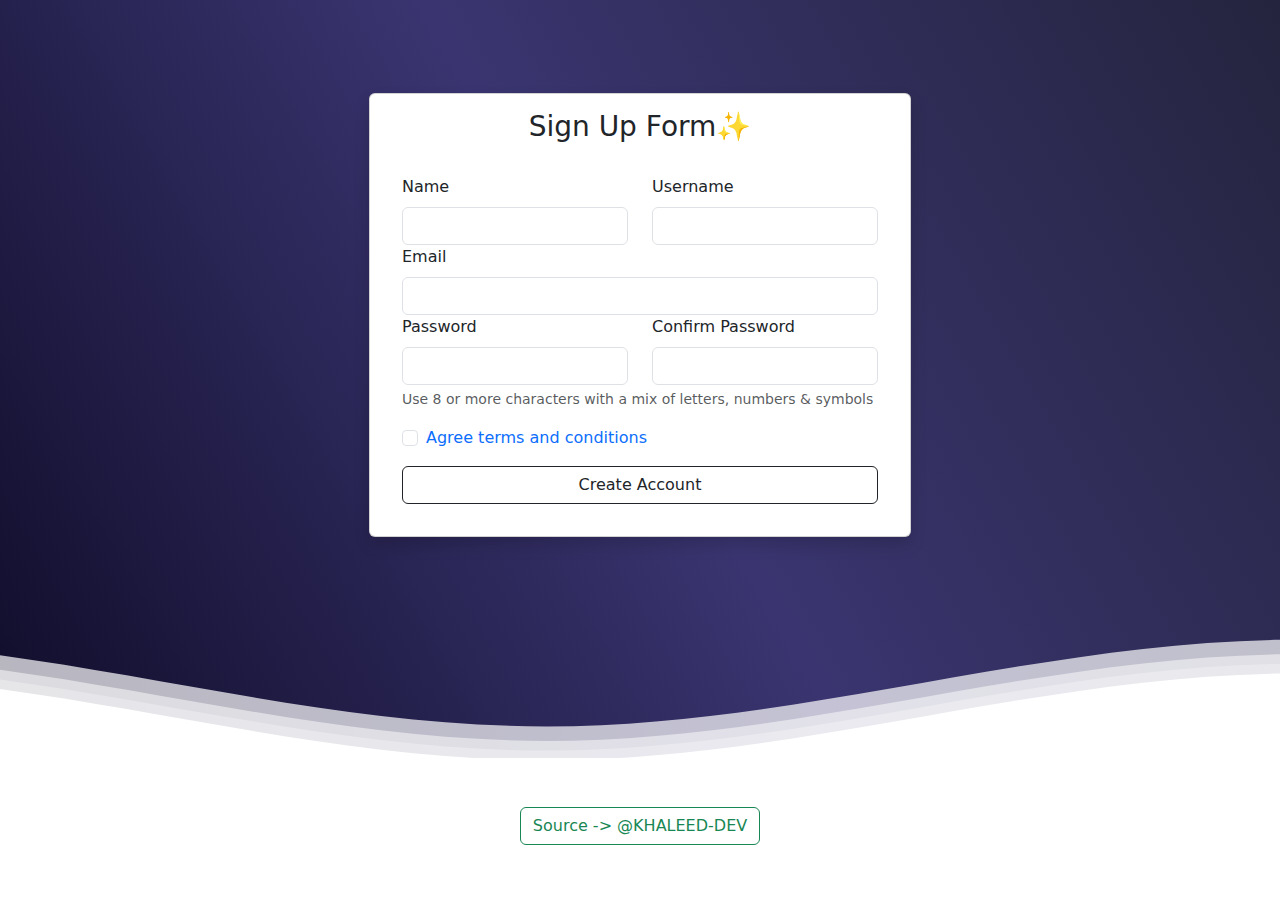
<file: form-validation/index.html>
<!DOCTYPE html>
<html lang="en">
<head>
    <meta charset="UTF-8">
    <meta http-equiv="X-UA-Compatible" content="IE=edge">
    <meta name="viewport" content="width=device-width, initial-scale=1.0">
    <link href="https://cdn.jsdelivr.net/npm/bootstrap@5.2.0/dist/css/bootstrap.min.css" rel="stylesheet">
    <link rel="stylesheet" href="waves.css">
    <script src="./script.js" defer></script>
    <title>Registration form with validation</title>
</head>
<body>

<div class="header">
    <!--Register form-->
    <div class="inner-header flex">
        <div id="main-content">
            <div class="d-flex justify-content-center align-items-center myContent container">
                <div class="card p-3 shadow" style="max-width: 600px;">
                    <h3 class="mb-3 text-center ">Sign Up Form✨</h3>
                    <div class="alert alert-danger d-none">
                        <ul id="notifications" class="mb-0">
                        </ul>
                    </div>
        
                    <form id="registration-form" class="card-body">
                        <div class="row row-cols-2">
                            <div class="col">
                                <label for="first-name" class="form-label">Name</label>
                                <input type="text" id="first-name" class="form-control">
                            </div>
                            <div class="col">
                                <label for="username" class="form-label">Username</label>
                                <input type="text" id="username" class="form-control">
                            </div>
                        </div>
                        <label for="Email" class="form-label">Email</label>
                        <input type="email" id="email" class="form-control">
                        <div class="row row-cols-2">
                            <div class="col">
                                <label for="password" class="form-label">Password</label>
                                <input type="password" id="password" class="form-control">
                            </div>
                            <div class="col">
                                <label for="confirm-password" class="form-label">Confirm Password</label>
                                <input type="password" id="confirm-password" class="form-control">
                            </div>
                        </div>
                        <div class="form-text">Use 8 or more characters with a mix of letters, numbers & symbols</div>
        
                        <div class="form-check my-3">
                            <input class="form-check-input" type="checkbox" value="" id="check-agree-terms">
                            <label class="form-check-label fs-6 lead text-primary" for="check-agree-terms">
                                Agree terms and conditions
                            </label>
                          </div>
        
                        <div class="d-grid mt-3">
                            <button class="btn btn-outline-dark">Create Account</button>
                        </div>
                    </form>
                </div>
            </div>
        </div>
    </div>
    
    <!--Waves Container-->
    <div>
        <svg class="waves" xmlns="http://www.w3.org/2000/svg" xmlns:xlink="http://www.w3.org/1999/xlink"
        viewBox="0 24 150 28" preserveAspectRatio="none" shape-rendering="auto">
        <defs>
        <path id="gentle-wave" d="M-160 44c30 0 58-18 88-18s 58 18 88 18 58-18 88-18 58 18 88 18 v44h-352z" />
        </defs>
        <g class="parallax">
        <use xlink:href="#gentle-wave" x="48" y="0" fill="rgba(255,255,255,0.7" />
        <use xlink:href="#gentle-wave" x="48" y="3" fill="rgba(255,255,255,0.5)" />
        <use xlink:href="#gentle-wave" x="48" y="5" fill="rgba(255,255,255,0.3)" />
        <use xlink:href="#gentle-wave" x="48" y="7" fill="#fff" />
        </g>
        </svg>
    </div>
    <!--Waves end-->
</div>
    <!--Header ends-->
    
    <!--Content starts-->
    <div class="content flex">
      <a href="https://github.com/khaleed-dev/vanilla-javascript-projects/tree/main/form-validation" class="btn btn-outline-success" target="_blank">Source -> @KHALEED-DEV</a>
    </div>

</body>
</html>
</file>
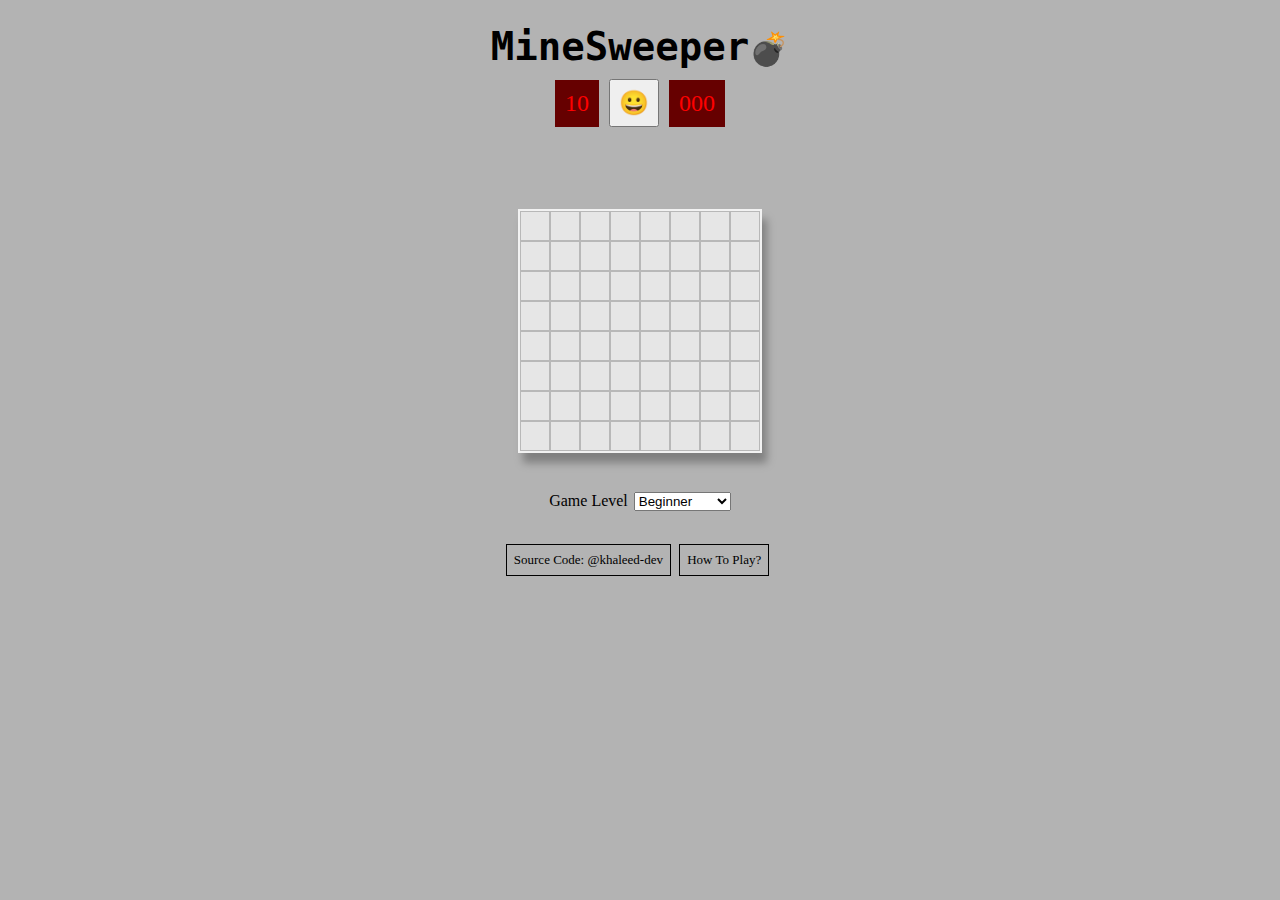
<file: minesweeper/index.html>
<!DOCTYPE html>
<html lang="en">
<head>
  <meta charset="UTF-8">
  <meta name="viewport" content="width=device-width, initial-scale=1.0">
  <link rel="stylesheet" href="styles.css">
  <script src="./script.js" type="module"></script>
  <title>Minesweeper</title>
</head>
<body>
  <h1>MineSweeper<span>💣</span></h1>
    <div class="game-header">
        <div class="digital-scrn" data-mine-count></div>
        <button data-emoji>😀</button>
        <div class="digital-scrn timer">000</div>
    </div>

    <div class="notification"></div>

  <div class="board"></div>
  
  <div class="game-options">
    <label for="difficulty">Game Level</label>
    <select name="difficulty" id="difficulty">
      <option value="beginner">Beginner</option>
      <option value="intermediate">Intermediate</option>
      <option value="expert">Expert</option>
      <option value="test">Test</option>
    </select>
  </div>
  <div class="footer">
    <a href="https://github.com/khaleed-dev/vanilla-javascript-projects/tree/main/minesweeper" target="_blank">Source Code: @khaleed-dev</a>
    <a href="https://www.youtube.com/watch?v=dvvrOeITzG8" target="_blank">How To Play?</a>
  </div>
</body>
</html>
</file>
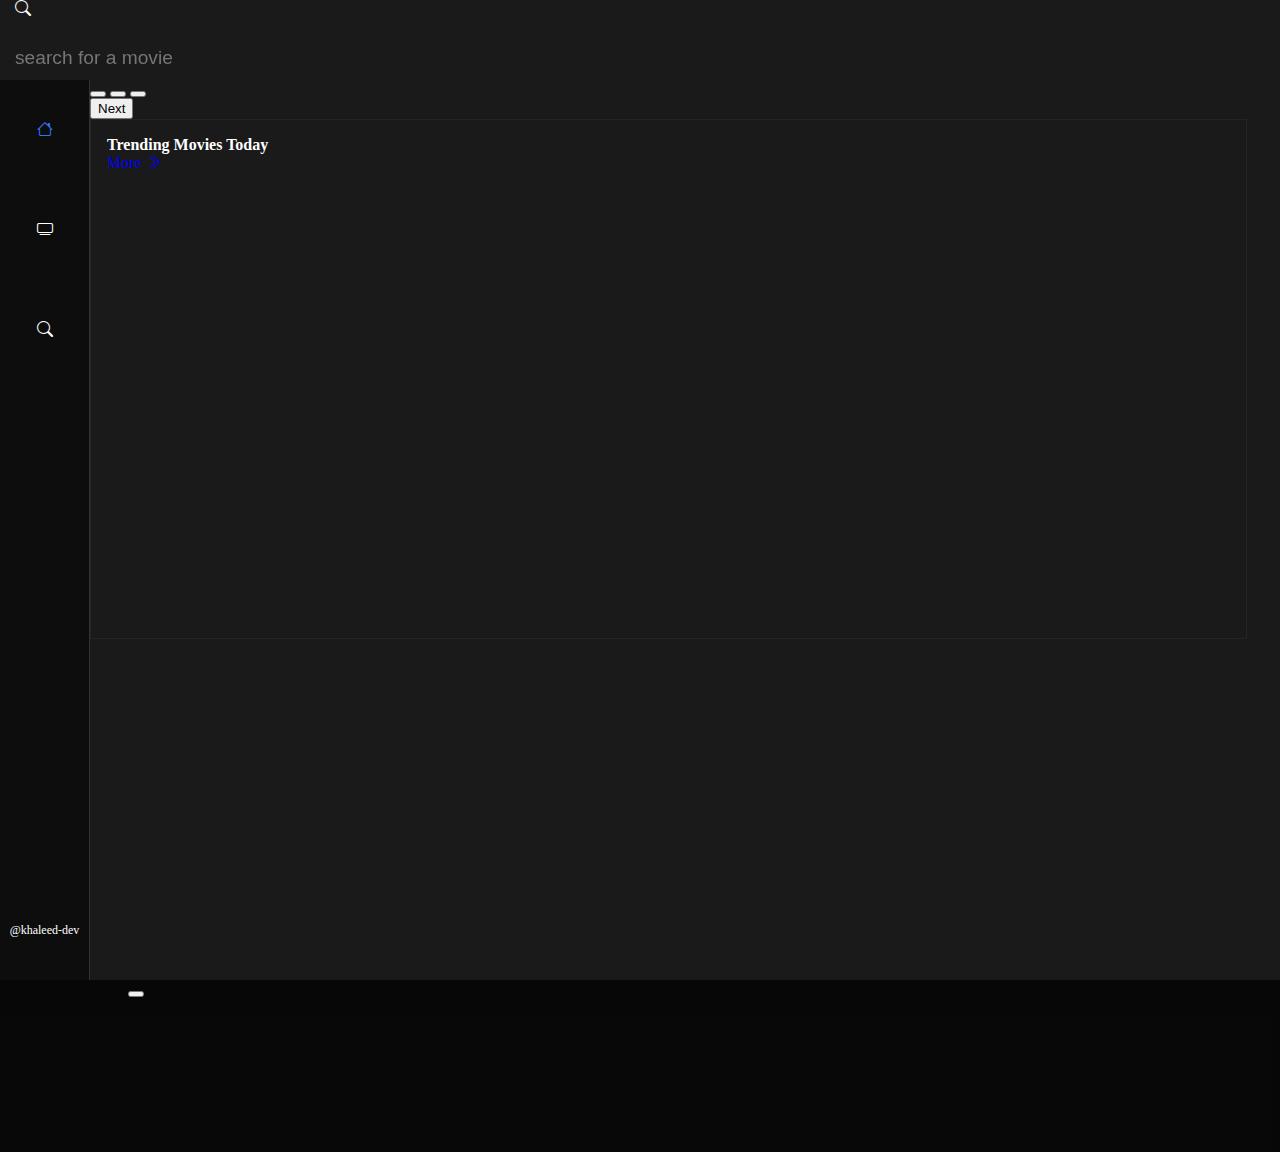
<file: movie-app/index.html>
<!DOCTYPE html>
<html lang="en">
<head>
    <meta charset="UTF-8">
    <meta http-equiv="X-UA-Compatible" content="IE=edge">
    <meta name="viewport" content="width=device-width, initial-scale=1.0">
    <link href="./images/favicon.ico" rel="icon" type="image/x-icon" />
    <link rel="stylesheet" href="https://cdn.jsdelivr.net/npm/bootstrap-icons@1.9.1/font/bootstrap-icons.css">
    <link href="https://cdn.jsdelivr.net/npm/bootstrap@5.2.0/dist/css/bootstrap.min.css" rel="stylesheet" integrity="sha384-gH2yIJqKdNHPEq0n4Mqa/HGKIhSkIHeL5AyhkYV8i59U5AR6csBvApHHNl/vI1Bx" crossorigin="anonymous">
    <script src="https://cdn.jsdelivr.net/npm/bootstrap@5.2.0/dist/js/bootstrap.bundle.min.js" integrity="sha384-A3rJD856KowSb7dwlZdYEkO39Gagi7vIsF0jrRAoQmDKKtQBHUuLZ9AsSv4jD4Xa" crossorigin="anonymous" defer></script>
    <link rel="stylesheet" href="./css/style.css">
    <link rel="stylesheet" href="./css/mq.css">
    <script src="./js/search.js" type="module"></script>
    <script src="./js/script.js" type="module"></script>
    <title>Movies</title>
</head>
<body>
  <div class="offcanvas offcanvas-5 offcanvas-top text-bg-dark" tabindex="-1" id="offcanvasTop" aria-labelledby="offcanvasTopLabel">
    <div class="offcanvas-header">
      <a href="#" class="search-btn">
        <i class="bi bi-search d-block"></i>
      </a>
      <div id="search-component">
        <input id="search-input" type="search" name="search" placeholder="search for a movie" autocomplete="off">
      </div>
      <button type="button" class="btn-close btn-close-white me-3 p-3" data-bs-dismiss="offcanvas" aria-label="Close"></button>
    </div>
    <div class="offcanvas-search-body">
      <div id="search-results" class="hide">
        <ul class="list-group">
            <div data-search-lis> </div>
        </ul>
    </div>
    </div>
  </div>
  
  <div class="app">
    <div class="sticky-sidenav fs-4">
      <ul class="sidebar-items">
        <li>
          <a href="/" class="side-links">
            <i class="bi bi-house selected"></i>
          </a>
        </li>
        <li>
          <a href="/browse.html" class="side-links">
            <i class="bi bi-tv"></i>
          </a>
        </li>
        <li>
          <a href="#" class="side-links" data-bs-toggle="offcanvas" data-bs-target="#offcanvasTop" aria-controls="offcanvasTop">
            <i class="bi bi-search"></i>
          </a>
        </li>
      </ul>
      <a href="https://github.com/khaleed-dev" target="_blank" class="side-links link-light p-1 mb-1 k-dev" style="font-size: 12px">
        @khaleed-dev
      </a>
    </div>
    <div class="landing-content">
      <section id="slider" class="d-none">
        <div id="movies-slider" class="carousel slide" data-bs-ride="true">
          <div class="carousel-indicators d-none d-md-flex">
            <button type="button" data-bs-target="#movies-slider" data-bs-slide-to="0" class="active" aria-current="true" aria-label="Slide 1"></button>
            <button type="button" data-bs-target="#movies-slider" data-bs-slide-to="1" aria-label="Slide 2"></button>
            <button type="button" data-bs-target="#movies-slider" data-bs-slide-to="2" aria-label="Slide 3"></button>
          </div>
          <div class="carousel-inner">
            <!-- template goes here -->
          </div>
          <button class="carousel-control-next" type="button" data-bs-target="#movies-slider" data-bs-slide="next">
            <span class="carousel-control-next-icon" aria-hidden="true"></span>
            <span class="visually-hidden">Next</span>
          </button>
        </div>
      </section>

      <section id="mw-movies" class="mt-3">
        <div class="container">
          <div class="d-flex justify-content-between scroll-header">
            <h4>Trending Movies Today</h4>
            <a class="text-decoration-none" href="/browse.html">
              More
              <i class="bi bi-chevron-double-right"></i>
            </a>
          </div>
        </div>
        <div id="scroll-menu">
          <div class="row scroll-menu-content">
            <!-- content generated here -->
          </div>          
        </div>
      </section>
    </div>
  </div>

  <!-- ? modals -->
  <div class="modal fade" id="showTrailer" tabindex="-1" aria-labelledby="movieTrailer" aria-hidden="true" style="background-color: rgba(0,0,0,0.7);">
    <div class="modal-dialog modal-dialog-centered">
      <div class="modal-content p-1">
        <div class="modal-body">
          <button type="button" class="btn-close btn-close-white" data-bs-dismiss="modal" aria-label="Close"></button>
          <div class="ratio ratio-16x9">
            <iframe src="" title="Movie Trailer" rel="0" frameborder="0" allow="accelerometer; autoplay; clipboard-write; encrypted-media; gyroscope;" allowfullscreen class="modal-trailer"></iframe>
          </div>
        </div>
      </div>
    </div>
  </div>
  <!-- ? HTML templates -->
  <template id="carousel-items-template">
    <div class="carousel-item">
      <div class="d-md-grid">
        <div class="row carousel-overlay">
            <div class="d-none d-md-block col-md-3" style="z-index: 1;">
              <div class="carousel-content">
                <h2 class="mb-3" data-caro-title></h2>
                <div class="d-flex mb-3">
                  <i class="bi-star-fill me-2"></i>
                  <div class="reviews" data-caro-reviews></div>
                  <span class="mx-2">•</span>
                  <div class="year" data-caro-year></div>
                </div>
                <p class="mb-4 lead" data-caro-description></p>
                <div>
                  <a data-caro-details-btn href="" class="btn btn-primary me-3">Movie Details</a>
                  <button class="pure-material-button-text carousel-trailer-btn" data-bs-toggle="modal" data-bs-target="#showTrailer">Watch Trailer</button>
                </div>
              </div>
            </div>
            <img src="" class="col col-md-9" alt="movie-backdrop" data-caro-backdrop>
            <div class="carousel-small-content d-md-none">
              <div class="carousel-content">
                <h4 class="mb-3" data-caro-title></h4>
                <div class="d-flex mb-3">
                  <i class="bi-star-fill me-2"></i>
                  <div class="reviews" data-caro-reviews></div>
                  <span class="mx-2">•</span>
                  <div class="year" data-caro-year></div>
                </div>
                <div>
                  <a data-caro-details-btn href="" class="btn btn-primary me-3">Movie Details</a>
                  <button class="pure-material-button-text carousel-trailer-btn" data-bs-toggle="modal" data-bs-target="#showTrailer">Watch Trailer</button>
                </div>
              </div>
            </div>
        </div>
      </div>
    </div>
  </template>

</body>
</html>
</file>
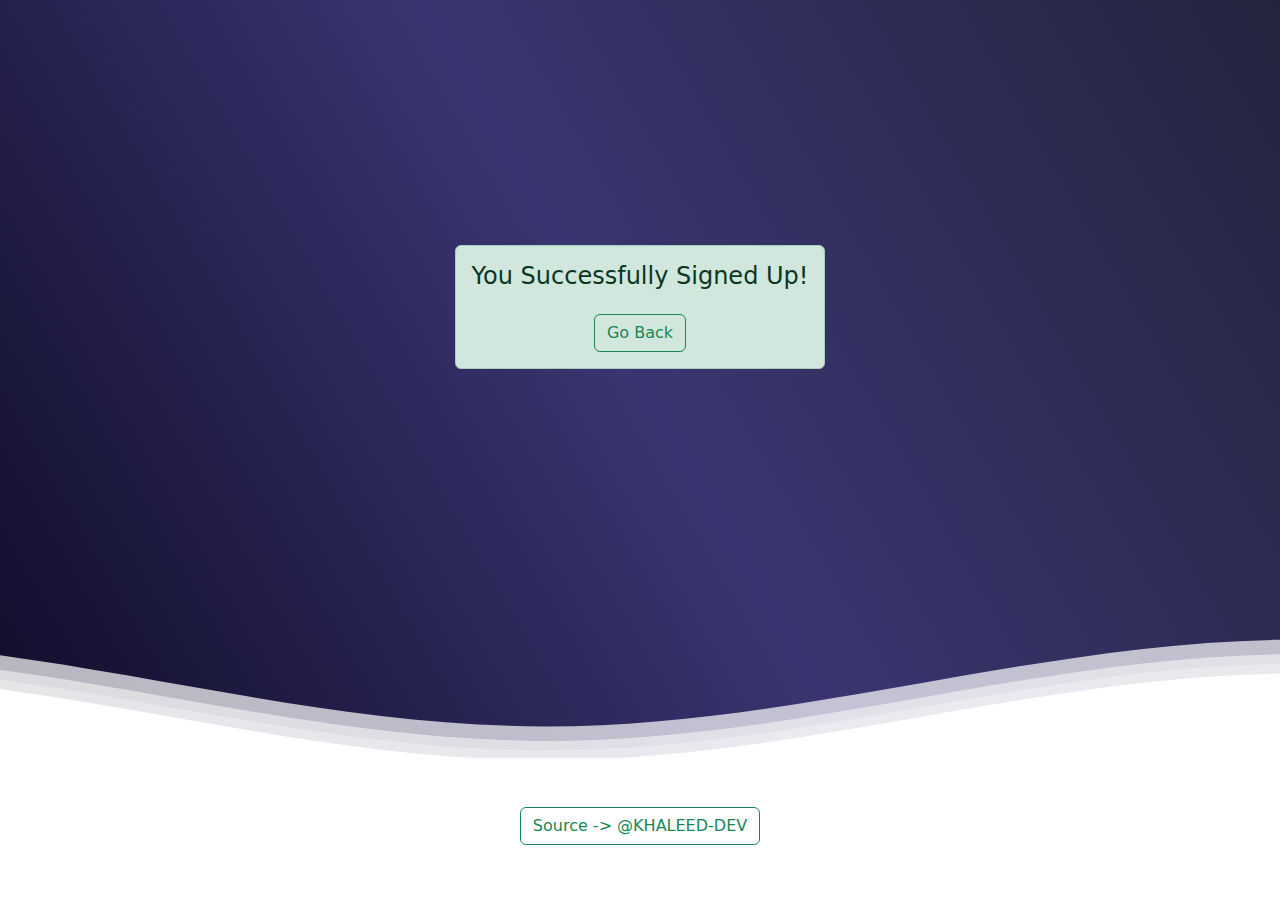
<file: form-validation/success.html>
<!DOCTYPE html>
<html lang="en">
<head>
    <meta charset="UTF-8">
    <meta http-equiv="X-UA-Compatible" content="IE=edge">
    <meta name="viewport" content="width=device-width, initial-scale=1.0">
    <link href="https://cdn.jsdelivr.net/npm/bootstrap@5.2.0/dist/css/bootstrap.min.css" rel="stylesheet">
    <link rel="stylesheet" href="waves.css">
    <title>You Successfully Signed Up</title>
</head>
<body>

<div class="header">
    <!--Register form-->
    <div class="inner-header flex">
        <div class="alert alert-success d-flex flex-column justify-content-center align-items-center" role="alert">
            <h4 class="alert-heading">You Successfully Signed Up!</h4>
            <a href="/index.html" class="btn btn-outline-success mt-3">Go Back</a>
          </div>
    </div>
    
    <!--Waves Container-->
    <div>
        <svg class="waves" xmlns="http://www.w3.org/2000/svg" xmlns:xlink="http://www.w3.org/1999/xlink"
        viewBox="0 24 150 28" preserveAspectRatio="none" shape-rendering="auto">
        <defs>
        <path id="gentle-wave" d="M-160 44c30 0 58-18 88-18s 58 18 88 18 58-18 88-18 58 18 88 18 v44h-352z" />
        </defs>
        <g class="parallax">
        <use xlink:href="#gentle-wave" x="48" y="0" fill="rgba(255,255,255,0.7" />
        <use xlink:href="#gentle-wave" x="48" y="3" fill="rgba(255,255,255,0.5)" />
        <use xlink:href="#gentle-wave" x="48" y="5" fill="rgba(255,255,255,0.3)" />
        <use xlink:href="#gentle-wave" x="48" y="7" fill="#fff" />
        </g>
        </svg>
    </div>
    <!--Waves end-->
</div>
    <!--Header ends-->
    
    <!--Content starts-->
    <div class="content flex">
      <a href="https://github.com/khaleed-dev?tab=repositories" class="btn btn-outline-success" target="_blank">Source -> @KHALEED-DEV</a>
    </div>

</body>
</html>
</file>
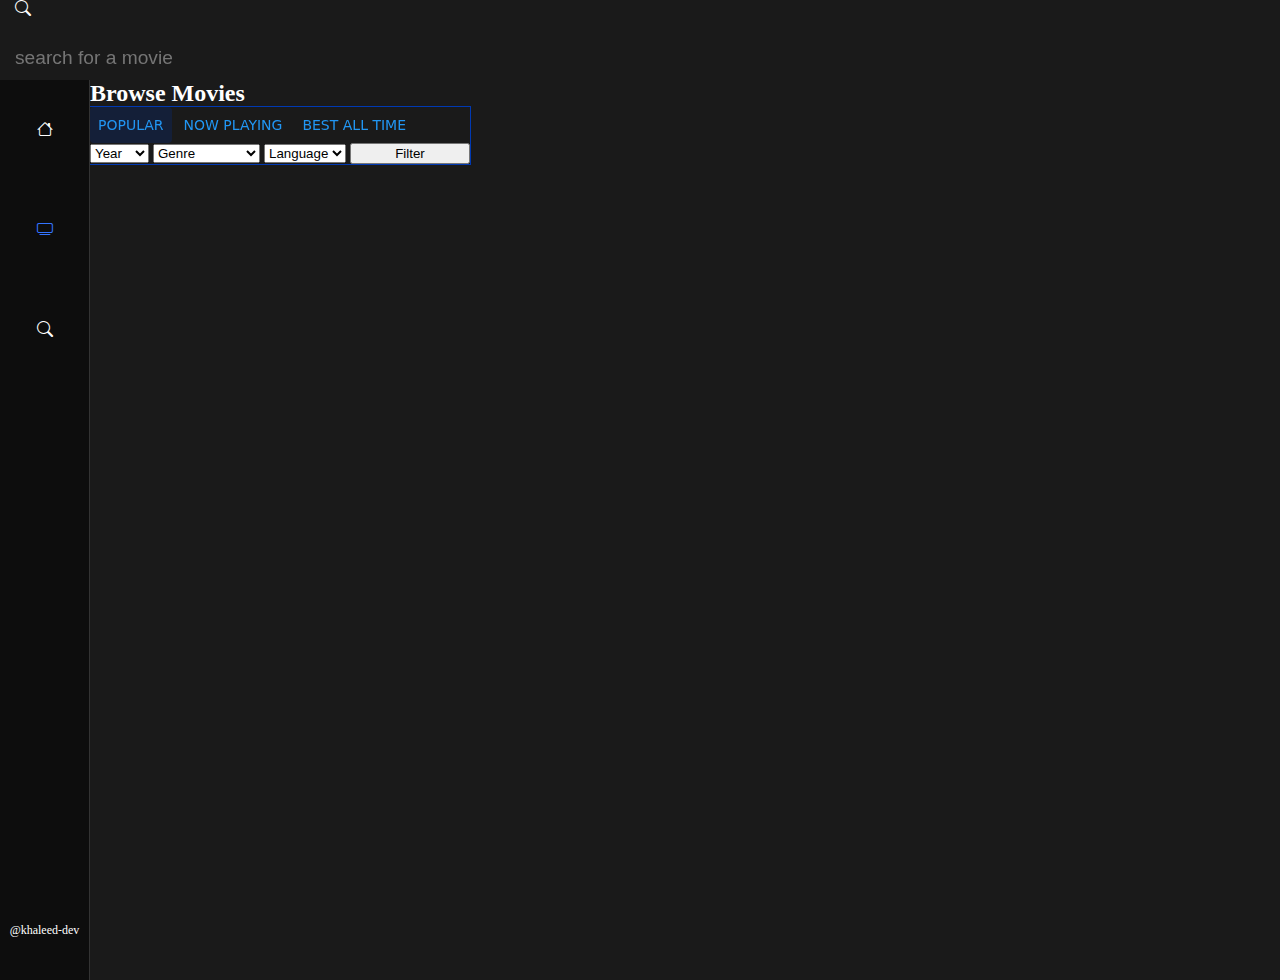
<file: movie-app/browse.html>
<!DOCTYPE html>
<html lang="en">
<head>
    <meta charset="UTF-8">
    <meta http-equiv="X-UA-Compatible" content="IE=edge">
    <meta name="viewport" content="width=device-width, initial-scale=1.0">
    <link href="./images/favicon.ico" rel="icon" type="image/x-icon" />
    <link rel="stylesheet" href="https://cdn.jsdelivr.net/npm/bootstrap-icons@1.9.1/font/bootstrap-icons.css">
    <link href="https://cdn.jsdelivr.net/npm/bootstrap@5.2.0/dist/css/bootstrap.min.css" rel="stylesheet" integrity="sha384-gH2yIJqKdNHPEq0n4Mqa/HGKIhSkIHeL5AyhkYV8i59U5AR6csBvApHHNl/vI1Bx" crossorigin="anonymous">
    <script src="https://cdn.jsdelivr.net/npm/bootstrap@5.2.0/dist/js/bootstrap.bundle.min.js" integrity="sha384-A3rJD856KowSb7dwlZdYEkO39Gagi7vIsF0jrRAoQmDKKtQBHUuLZ9AsSv4jD4Xa" crossorigin="anonymous" defer></script>
    <link rel="stylesheet" href="./css/style.css">
    <link rel="stylesheet" href="./css/mq.css">
    <script src="./js/search.js" type="module"></script>
    <script src="./js/browse.js" type="module"></script>
    <title>Browse Movies</title>
</head>
<body>
  <div class="offcanvas offcanvas-5 offcanvas-top text-bg-dark" tabindex="-1" id="offcanvasTop" aria-labelledby="offcanvasTopLabel">
    <div class="offcanvas-header">
      <a href="#" class="search-btn">
        <i class="bi bi-search d-block"></i>
      </a>
      <div id="search-component">
        <input id="search-input" type="search" name="search" placeholder="search for a movie" autocomplete="off">
      </div>
      <button type="button" class="btn-close btn-close-white me-3 p-3" data-bs-dismiss="offcanvas" aria-label="Close"></button>
    </div>
    <div class="offcanvas-search-body">
      <div id="search-results" class="hide">
        <ul class="list-group">
            <div data-search-lis> </div>
        </ul>
    </div>
    </div>
  </div>
  <div class="app">
    <div class="sticky-sidenav fs-4">
      <ul class="sidebar-items">
        <li>
          <a href="/" class="side-links">
            <i class="bi bi-house"></i>
          </a>
        </li>
        <li>
          <a href="/browse.html" class="side-links">
            <i class="bi bi-tv selected"></i>
          </a>
        </li>
        <li>
          <a href="#" class="side-links" data-bs-toggle="offcanvas" data-bs-target="#offcanvasTop" aria-controls="offcanvasTop">
            <i class="bi bi-search"></i>
          </a>
        </li>
      </ul>
      <a href="https://github.com/khaleed-dev" target="_blank" class="side-links link-light p-1 mb-1 k-dev" style="font-size: 12px">
        @khaleed-dev
      </a>
    </div>
    <section id="browse-movies" class="container mt-0 mt-xl-4 p-xl-5 p-3">
      <h2>Browse Movies <span class="page-count fs-5"></span></h2>
      <div class="card text-bg-dark border-around mt-3">
          <div class="card-header p-3">
            <ul class="list-group d-flex flex-row justify-content-center">
              <li class="pure-material-button-text activated
               list-group-item" data-hash="popular">Popular</li>
              <li class="pure-material-button-text list-group-item" data-hash="now-playing">Now Playing</li>
              <li class="pure-material-button-text list-group-item" data-hash="best">Best All Time</li>
            </ul>
          </div>
          <div class="card-body">
              <div class="mb-3 d-flex justify-content-center align-items-center">
                <!-- dropdowns go here -->
                <form class = "filters d-flex justify-content-center align-items-center">
                  <select id="year-filter" class="form-select form-select-sm me-2 filter" title="year-filter" style="max-width: 100px;" >
                    <option selected value="0" class="text-muted">Year</option>
                  </select>
                  <select id="genre-filter" class="form-select form-select-sm me-2 filter" title="genre-filter" style="max-width: 110px;"> 
                    <option selected value="" class="text-muted">Genre</option>
                    <option value="28">action</option>
                    <option value="10752">war</option>
                    <option value="12">adventure</option>
                    <option value="16">animation</option>
                    <option value="35">comedy</option>
                    <option value="80">crime</option>
                    <option value="99">documentary</option>
                    <option value="18">drama</option>
                    <option value="10751">family</option>
                    <option value="14">fantasy</option>
                    <option value="36">history</option>
                    <option value="27">horror</option>
                    <option value="10402">music</option>
                    <option value="9648">mystery</option>
                    <option value="10749">romance</option>
                    <option value="878">science-fiction</option>
                    <option value="53">thriller</option>
                  </select>
                  <select id="language-filter" class="form-select form-select-sm me-2 filter" title="language-filter" style="max-width: 120px;">
                    <option selected value="" class="text-muted">Language</option>
                  </select>  
                  <button class="btn btn-sm btn-outline-light ms-2" type="submit" style="width: 120px;">Filter</button>
                </form>

              </div>
              <div class="browse-movies-list d-flex flex-wrap justify-content-center">
                <!-- movies go here -->
              </div>
          </div>
      </div>
    </section>
  </div>
</body>
</html>
</file>
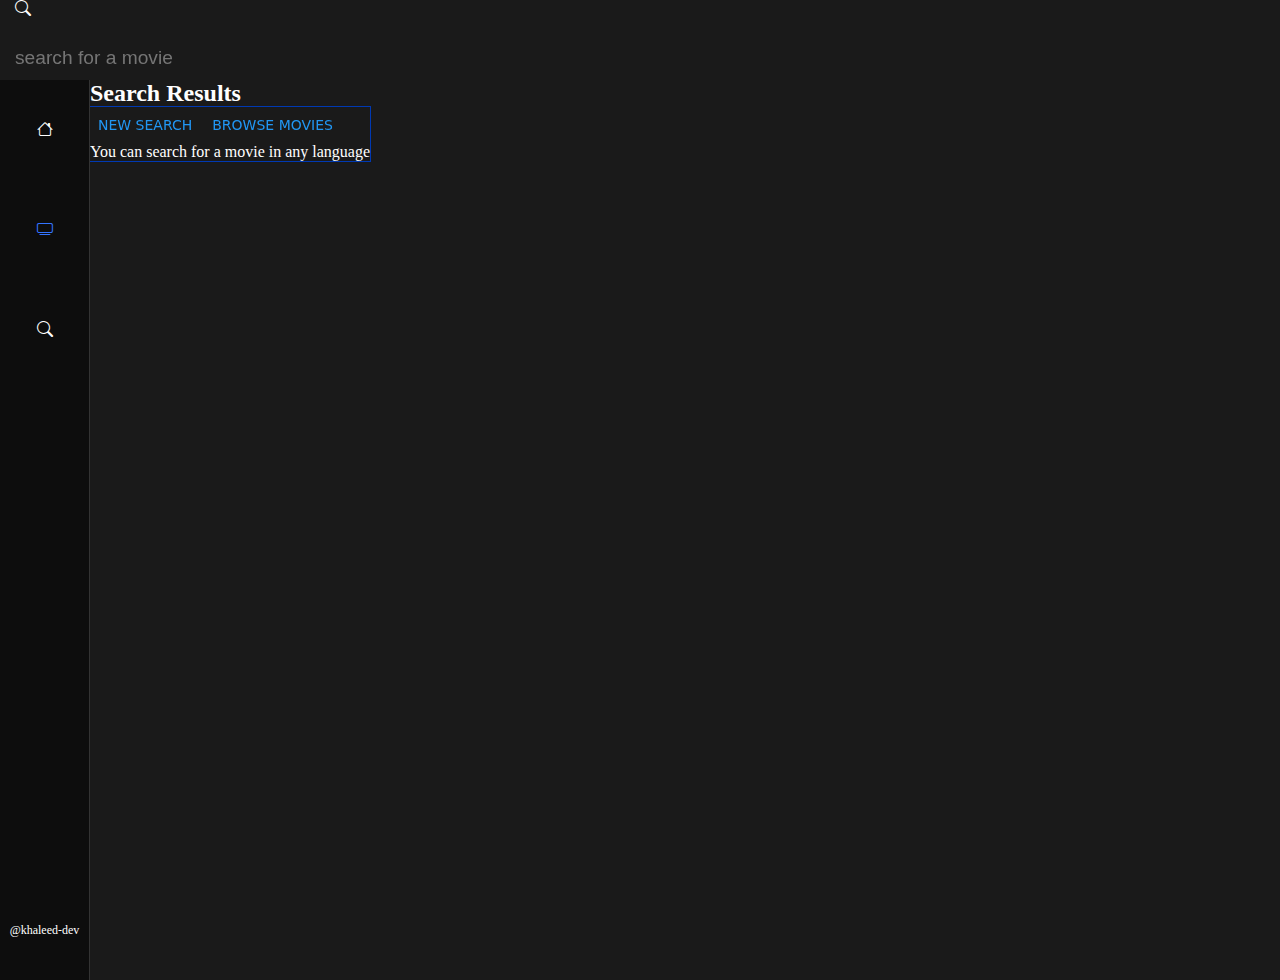
<file: movie-app/explore.html>
<!DOCTYPE html>
<html lang="en">
<head>
    <meta charset="UTF-8">
    <meta http-equiv="X-UA-Compatible" content="IE=edge">
    <meta name="viewport" content="width=device-width, initial-scale=1.0">
    <link href="./images/favicon.ico" rel="icon" type="image/x-icon" />
    <link rel="stylesheet" href="https://cdn.jsdelivr.net/npm/bootstrap-icons@1.9.1/font/bootstrap-icons.css">
    <link href="https://cdn.jsdelivr.net/npm/bootstrap@5.2.0/dist/css/bootstrap.min.css" rel="stylesheet" integrity="sha384-gH2yIJqKdNHPEq0n4Mqa/HGKIhSkIHeL5AyhkYV8i59U5AR6csBvApHHNl/vI1Bx" crossorigin="anonymous">
    <script src="https://cdn.jsdelivr.net/npm/bootstrap@5.2.0/dist/js/bootstrap.bundle.min.js" integrity="sha384-A3rJD856KowSb7dwlZdYEkO39Gagi7vIsF0jrRAoQmDKKtQBHUuLZ9AsSv4jD4Xa" crossorigin="anonymous" defer></script>
    <link rel="stylesheet" href="./css/style.css">
    <link rel="stylesheet" href="./css/mq.css">
    <script src="./js/search.js" type="module"></script>
    <script src="./js/explore.js" type="module"></script>
    <title>Search Results</title>
</head>
<body>
  <div class="offcanvas offcanvas-5 offcanvas-top text-bg-dark" tabindex="-1" id="offcanvasTop" aria-labelledby="offcanvasTopLabel">
    <div class="offcanvas-header">
      <a href="#" class="search-btn">
        <i class="bi bi-search d-block"></i>
      </a>
      <div id="search-component">
        <input id="search-input" type="search" name="search" placeholder="search for a movie" autocomplete="off">
      </div>
      <button type="button" class="btn-close btn-close-white me-3 p-3" data-bs-dismiss="offcanvas" aria-label="Close"></button>
    </div>
    <div class="offcanvas-search-body">
      <div id="search-results" class="hide">
        <ul class="list-group">
            <div data-search-lis> </div>
        </ul>
    </div>
    </div>
  </div>
    <div class="app">
        <div class="sticky-sidenav fs-4">
            <ul class="sidebar-items">
              <li>
                <a href="/" class="side-links">
                  <i class="bi bi-house"></i>
                </a>
              </li>
              <li>
                <a href="/browse.html" class="side-links">
                  <i class="bi bi-tv selected"></i>
                </a>
              </li>
              <li>
                <a href="#" class="side-links" data-bs-toggle="offcanvas" data-bs-target="#offcanvasTop" aria-controls="offcanvasTop">
                  <i class="bi bi-search"></i>
                </a>
              </li>
            </ul>
            <a href="https://github.com/khaleed-dev" target="_blank" class="side-links link-light p-1 mb-1" style="font-size: 12px">
              @khaleed-dev
            </a>
        </div>
        <section id="browse-movies" class="container mt-4">
            <h2>Search Results <span class="fs-5 total-pages"></span></h2>
            <div class="card text-bg-dark border-around mt-3">
                <div class="card-header text-center">
                    <a href="/explore.html" class="pure-material-button-text explore-search-btn" data-bs-toggle="offcanvas" data-bs-target="#offcanvasTop" aria-controls="offcanvasTop">New Search</a>
                    <a href="/browse.html" class="pure-material-button-text">Browse Movies</a>
                </div>
                <div class="card-body">
                    <div class="browse-movies-list d-flex flex-wrap justify-content-center">
                      <!-- movies go here -->
                    </div>
                </div>
            </div>
        </section>
    </div>
</body>
</html>
</file>
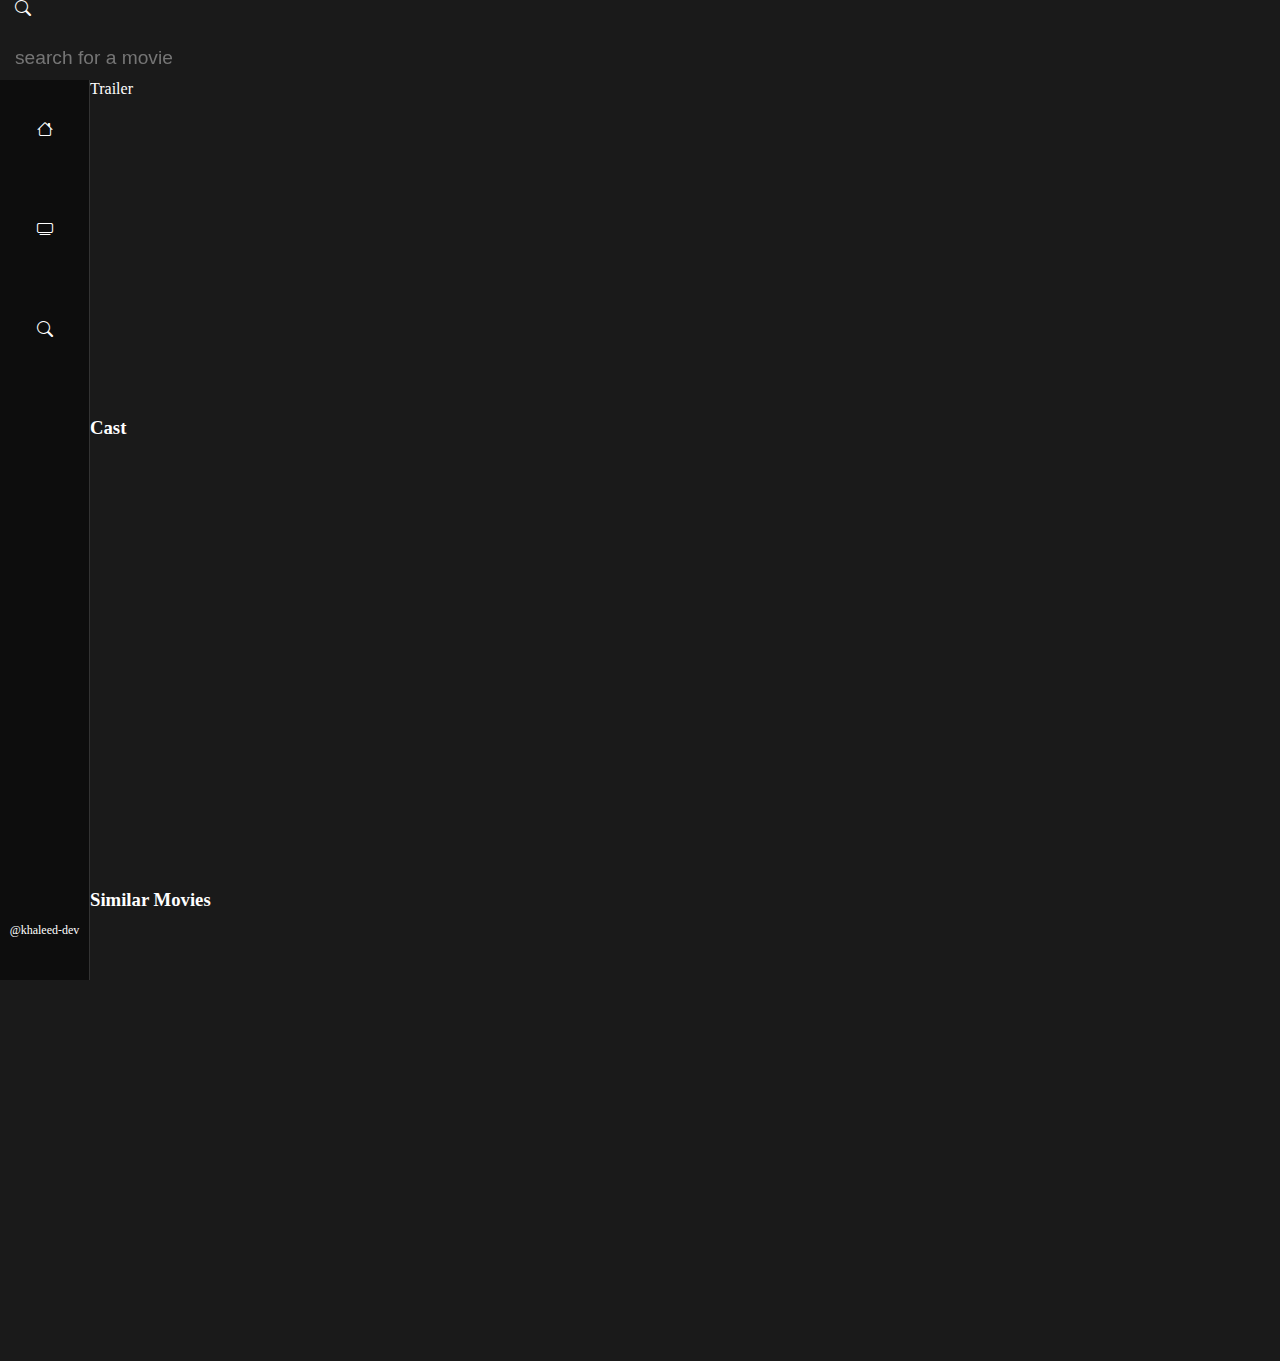
<file: movie-app/movie.html>
<!DOCTYPE html>
<html lang="en">
<head>
    <meta charset="UTF-8">
    <meta http-equiv="X-UA-Compatible" content="IE=edge">
    <meta name="viewport" content="width=device-width, initial-scale=1.0">
    <link href="./images/favicon.ico" rel="icon" type="image/x-icon" />
    <link rel="stylesheet" href="https://cdn.jsdelivr.net/npm/bootstrap-icons@1.9.1/font/bootstrap-icons.css">
    <link href="https://cdn.jsdelivr.net/npm/bootstrap@5.2.0/dist/css/bootstrap.min.css" rel="stylesheet" integrity="sha384-gH2yIJqKdNHPEq0n4Mqa/HGKIhSkIHeL5AyhkYV8i59U5AR6csBvApHHNl/vI1Bx" crossorigin="anonymous">
    <script src="https://cdn.jsdelivr.net/npm/bootstrap@5.2.0/dist/js/bootstrap.bundle.min.js" integrity="sha384-A3rJD856KowSb7dwlZdYEkO39Gagi7vIsF0jrRAoQmDKKtQBHUuLZ9AsSv4jD4Xa" crossorigin="anonymous" defer></script>
    <link rel="stylesheet" href="./css/style.css">
    <link rel="stylesheet" href="./css/mq.css">
    <script src="./js/search.js" type="module"></script>
    <script src="./js/movie.js" type="module"></script>
    <title>Movies</title>
</head>
<body>
  <div class="offcanvas offcanvas-5 offcanvas-top text-bg-dark" tabindex="-1" id="offcanvasTop" aria-labelledby="offcanvasTopLabel">
    <div class="offcanvas-header">
      <a href="#" class="search-btn">
        <i class="bi bi-search d-block"></i>
      </a>
      <div id="search-component">
        <input id="search-input" type="search" name="search" placeholder="search for a movie" autocomplete="off">
      </div>
      <button type="button" class="btn-close btn-close-white me-3 p-3" data-bs-dismiss="offcanvas" aria-label="Close"></button>
    </div>
    <div class="offcanvas-search-body">
      <div id="search-results" class="hide">
        <ul class="list-group">
            <div data-search-lis> </div>
        </ul>
    </div>
    </div>
  </div>
  <div class="app">
    <div class="sticky-sidenav fs-4">
      <ul class="sidebar-items">
        <li>
          <a href="/" class="side-links">
            <i class="bi bi-house"></i>
          </a>
        </li>
        <li>
          <a href="/browse.html" class="side-links">
            <i class="bi bi-tv"></i>
          </a>
        </li>
        <li>
          <a href="#" class="side-links" data-bs-toggle="offcanvas" data-bs-target="#offcanvasTop" aria-controls="offcanvasTop">
            <i class="bi bi-search"></i>
          </a>
        </li>
      </ul>
      <a href="https://github.com/khaleed-dev" target="_blank" class="side-links link-light p-1 mb-1" style="font-size: 12px">
        @khaleed-dev
      </a>
    </div>
    <div class="page-content">
      <section id="movie-details">
        <template class="movie-details-template">
          <div class="banner">
            <div class="img-wrapper overlay">
              <img src="/images/aflamDB-banner.jpg"` data-movie-banner>
            </div>
          </div>
          <div class="container d-block d-lg-flex max-height-300">
              <div class="poster">
                <div class="poster-info ms-lg-3 mt-lg-5 text-light">
                  <div class="mb-3">
                      <h1 data-movie-original-name class="d-inline mb-4" ></h1>
                      <span data-movie-year class="ms-2 fs-4"></span>
                  </div>
                  <div>
                      <span data-movie-rating></span>
                      <span data-movie-rating-count></span>
                  </div>
                  <div data-movie-genres class="mt-2"></div>
              </div>
                <div>
                    <img src="" data-movie-poster style=" max-height: 380px; object-fit: cover;" class="rounded">
                      <div class="dropup-center d-grid mt-2">
                        <a class="btn btn-primary dropdown-toggle" href="#" role="button" data-bs-toggle="dropdown" aria-expanded="false">
                          Watch Now
                        </a>
                        <ul class="dropdown-menu dropdown-menu-dark">
                          <li>
                            <a href="" class="watch-egybest dropdown-item d-flex justify-content-between align-items-center" style="width: 250px; z-index: 99;" target="_blank">Egybest
                              <img src="./images/egybest-icon.png" style="width: 18px; height: 18px; object-fit: cover;">
                            </a>
                            
                          </li>
                          <li>
                            <a class="watch-dopebox dropdown-item d-flex justify-content-between align-items-center" href="" target="_blank">DopeBox 
                              <img src="./images/dopbox-icon.png" style="width: 18px; height: 18px; object-fit: cover;">
                            </a>
                          </li>
                        </ul>
                      </div>
                </div>
              </div>
            
              <div class="overview-details-wrapper row ms-0 mt-3 justify-content-center">
                  <div class="movie-overview col-sm-6">
                    <div class="card text-bg-dark border-primary h-100">
                      <div class="card-header">
                        <h5>Overview</h5>
                      </div>
                      <div class="card-body">
                        <div data-movie-overview>
                          <!-- overview content here -->
                        </div>
                      </div>
                    </div>
                  </div>
                  <div class="col-sm-6 show-none">
                    <div class="card text-bg-dark border-primary h-100">
                      <div class="card-header">
                        <h5>Details</h5>
                      </div>
                      <div class="card-body">
                        <div class="extra-movie-details">
                          <div>Name: <span data-movie-name></span></div>
                          <div>Budget: <span data-movie-budget></span></div>
                          <div>revenue: <span data-movie-revenue></span></div>
                        </div>
                      </div>
                    </div>
                  </div>
                </div>
            </div>
        </template>
      </section>

      <section id="movie-trailer" class="my-5">
        <div class="container">
          <div class="card text-bg-dark">
            <div class="card-header">
              <div class="container mb-2">
                <span class="h3 me-2">Trailer</span><span class="views-count"></span>
              </div>
            </div>
            <div class="card-body d-flex justify-content-center flex-grow-1 flex-shrink-0">
                <iframe width="560" height="315" src="" title="Movie Trailer" rel="0" frameborder="0" allow="accelerometer; autoplay; clipboard-write; encrypted-media; gyroscope; picture-in-picture" allowfullscreen></iframe>
            </div>
            <div>
              
            </div>
          </div>
        </div>
      </section>

      <section id="movie-cast" class="my-5">
        <div class="container text-light">
            <h3>Cast</h3>
            <div id="scroll-menu" class="container-fluid mt-3">
              <div class="row cast-container scroll-menu-content">
                <template class="movie-cast-template">
                  <div class="col">
                    <div class="movie-card p-0" style="width: 180px;">
                        <img class="movie-card-img rounded w-100 mb-2 actor-img" src="">
                        <div>
                          <h5 class="actor-name"></h5>
                          <span class="character-name"></span>
                        </div>
                      </div>
                  </div>
                </template>
              </div>
            </div>
        </div>
      </section>

      <section id="similar-movies" class="mb-5 text-light">
        <div class="container mb-2"><h3>Similar Movies</h3></div>
        <div class="container">
            <div id="scroll-menu" class="container-fluid mt-3">
                <div class="row similar-movies scroll-menu-content">
                  <template class="similar-movies-template">
                    <div class="col">
                      <div class="movie-card p-0" style="width: 180px;">
                        <a href="" data-sm-link>
                          <img class="movie-card-img rounded w-100 mb-2" src="" data-sm-img>
                        </a>
                        <div class="movie-card-header d-flex justify-content-between">
                          <h5 data-sm-title></h5>
                          <span data-sm-year class="fw-semibold"></span>
                        </div>
                        <div class="d-flex">
                          <div>
                            <i class="bi-star-fill text-warning"></i>
                            <span data-sm-vote-average class="me-1"></span>
                          </div>
                          <div>
                            <span data-sm-votes></span>
                          </div>
                        </div>
                      </div>
                    </div>
                </template>
                </div>
              </div>
        </div>
    </section>
    </div>
   
  </div>









</body>
</html>
</file>
<file: form-validation/waves.css>
@import url(//fonts.googleapis.com/css?family=Lato:300:400);

body {
  margin:0;
}

h1 {
  font-family: 'Lato', sans-serif;
  font-weight:300;
  letter-spacing: 2px;
  font-size:48px;
}
p {
  font-family: 'Lato', sans-serif;
  letter-spacing: 1px;
  font-size:14px;
}

.header {
  position:relative;
  /* background: linear-gradient(60deg, rgba(84,58,183,1) 0%, rgba(0,172,193,1) 100%); */
  background: linear-gradient(60deg, #0f0c29, #3a3570, #24243e)
}

.inner-header {
  height:70vh;
  width:100%;
  margin: 0;
  padding: 0;
  color: #333333;
}

.flex { /*Flexbox for containers*/
  display: flex;
  justify-content: center;
  align-items: center;
}
.card{
  z-index: 99;
}
.waves {
  position:relative;
  width: 100%;
  height:15vh;
  margin-bottom:-7px; /*Fix for safari gap*/
  min-height:100px;
  max-height:150px;
}

.content {
  position:relative;
  height:15vh;
  background-color: white;
}

/* Animation */

.parallax > use {
  animation: move-forever 25s cubic-bezier(.55,.5,.45,.5)     infinite;
}
.parallax > use:nth-child(1) {
  animation-delay: -2s;
  animation-duration: 7s;
}
.parallax > use:nth-child(2) {
  animation-delay: -3s;
  animation-duration: 10s;
}
.parallax > use:nth-child(3) {
  animation-delay: -4s;
  animation-duration: 13s;
}
.parallax > use:nth-child(4) {
  animation-delay: -5s;
  animation-duration: 20s;
}
@keyframes move-forever {
  0% {
   transform: translate3d(-90px,0,0);
  }
  100% { 
    transform: translate3d(85px,0,0);
  }
}
/*Shrinking for mobile*/
@media (max-width: 768px) {
  .waves {
    height:40px;
    min-height:40px;
  }
  .content {
    height:30vh;
  }
  h1 {
    font-size:24px;
  }
}
</file>
<file: minesweeper/styles.css>
@import url('https://fonts.googleapis.com/css2?family=VT323&display=swap');
* {
  box-sizing: border-box;
}
body{
  display: flex;
  flex-direction: column;
  align-items: center;
  height: 100%;
  padding: 1rem;
  background-color: hsl(0, 0%, 70%);
  font-size: x-large;
  user-select: none;
}
span{
  font-size: 2rem;
}
h1{
  margin: 0;
  margin-bottom: 10px;
  font-family: monospace;
}
label{
  font-size: medium;
}

.sm-font{
  font-size: 14px;
}
.digital-scrn{
  background-color: hsl(0, 100%, 20%);
  color: hsl(0, 100%, 50%);
  padding: 10px;
}
.game-header{
  display: flex;
  flex-direction: row;
  justify-content: center;
  align-items: center;
}
.notification{
  font-family: 'VT323', monospace;
  font-size: 32px;
  margin: 1rem 0;
  height: 50px;
}
.game-options{
  margin-top: 2rem;
}
[data-emoji]{
  cursor: pointer;
  margin: 0 10px;
  padding: 8px;
  font-size: x-large;
}

.board{
  display: grid;
  gap: 0;
  border: 2px solid hsl(0, 0%, 95%);
  box-shadow: 5px 10px 8px hsl(0, 0%, 50%);
  grid-template-columns: repeat(var(--size), 30px);
  grid-template-rows: repeat(var(--size), 30px);
}
.board > * {
  height: 30px;
  width: 30px;
  border: 1px solid rgb(0, 0, 0, 0.2);
  box-sizing: border-box;
  display: flex;
  justify-content: center;
  align-items: center;
}

.board > [data-status="hidden"] {
  background-color: hsl(0, 0%, 90%);
  cursor: pointer;
}
.board > [data-status="hidden"]:hover {
  background-color: hsl(0, 0%, 100%);
  cursor: pointer;
}

.board > [data-status="mine"] {
  background-color: hsl(0, 100%, 50%, 60%);
}
.board > [data-status="mine"]::after{
  content: '💣';
  font-size: 16px;
}

.board > [data-status="number"] {
  background-color: none;
}

.board > [data-status="marked"] {
  background-color: hsl(60, 100%, 50%);
}
.board > [data-status="marked"]::before {
  content: '🚩';
  font-size: 16px;
}

.footer{
  margin-top: 2rem;
  margin-bottom: 0;
  font-size: small;
}
.footer > *{
  display: inline-block;
  margin-right: 5px;
  text-decoration: none;
  color: hsl(0, 0%, 0%);
  border: 1px solid hsl(0, 0%, 0%);
  padding: 7px;
}
</file>
<file: movie-app/css/mq.css>
/* Media Queries */

@media only screen and (max-width: 1980px) {
    .carousel-inner .col-4{
        height: 100%;
    }
    .carousel-inner .col-8{
        height: 100%;
    }
    .carousel-overlay{
        height: 100%;
    }
}

@media only screen and (max-width: 991px) {
    .app {
        flex-direction: column;
        margin-bottom: 85px;
    }
    .sticky-sidenav {
        position: fixed;
        z-index: 1;
        top: unset;
        bottom: 0;
        left: 0;
        right: 0;
        height: unset;
        max-height: 75px;
        background-color: hsl(180, 0%, 5%);
        border-right: 1px solid hsl(0, 0%, 20%);
    }
    .sidebar-items{
        display: flex;
        flex-direction: row;
        justify-content: space-between;
        width: 100%;
        margin: 0 auto;
    }
    .side-links {
        display: flex;
        flex-direction: row;
        justify-content: center;
        align-items: center;
        height: 75px;
        width: 100%;
        box-sizing: border-box;
        padding: 1rem 2rem;
        color: hsl(0, 0%, 100%);
    }
    .side-links:hover {
        background-color: hsl(0, 0%, 5%);
    }
    .k-dev{
        display: none;
    }
    .carousel-content{
        width: 200%;
    }
    #mw-movies{
        width: calc(100vw - 15px);
    }
    /* ? movie page */
    .page-content{
        width: calc(100vw - 15px);
    }
    .banner{
        display: none;
    }
    #movie-details .poster{
        position: static;
        transform: translateY(0);
        display: flex;
        flex-direction: column;
        justify-content: center;
        align-items: center;
        padding: 1rem;
        background-image: linear-gradient(
        180deg,
        #000000,
        #434343
    );
    }
    #movie-details .poster-info{
        position: static;
        width: 100%;
        transform: translateY(0);
        margin-bottom: 1rem;
        text-align: center;
    }
    iframe{
        height: 315px;
        width: 460px;
    }
    .max-height-300{
        max-height: unset;
    }
    .modal-dialog{
        max-width: 100%;
        max-height: 100%;
        margin: auto;
    }
}
@media only screen and (max-width: 767px) {
    /* adjust carousel overlay  */
    .carousel-item .carousel-overlay::after {
        top: unset;
        height: 70%;
        width: 100%;
        background-image: linear-gradient(
            0deg,
            rgb(0, 0, 0),
            rgb(0, 0, 0, 1),
            rgba(0, 0, 0, 0.3),
            rgba(0, 0, 0, 0)
        );
    }
    .carousel-small-content{
        display: block;
        z-index: 1;
        position: absolute;
        bottom: 0;
        width: 70%;
        color: #fff;
        margin: auto;
    }
    .movie-card{
        width: 150px !important;
    }
    .movie-card h5{
        font-size: 16px;
    }
    #scroll-menu{
        height: 330px;
    }
}
@media only screen and (max-width: 575px) {
    .show-none{
        display: none;
    }
    iframe{
        max-width: 100%;
        height: auto;
        width: auto;
    }
    .carousel-inner .col-4{
        height: 40vh;
    }
    .carousel-inner .col-8{
        height: 40vh;
    }
    .carousel-overlay{
        height: 40vh;
    }
}
</file>
<file: movie-app/css/style.css>
/* reset */
html,
body {
    box-sizing: border-box;
    margin: 0;
    padding: 0;
    background-color: hsl(0, 0%, 10%);
}
a,
i,
ul,
li,
h1,
h2,
h3,
h4,
h5,
h6,
p,
span {
    margin: 0;
    padding: 0;
    box-sizing: border-box;
    text-decoration: none;
    list-style-type: none;
}

/* TODO Global */
.app {
    display: flex;
    position: relative;
    color: hsl(0, 0%, 100%);
}
/* scrollbar */
::-webkit-scrollbar {
    width: 10px;
    height: 5px;
}
::-webkit-scrollbar-track {
    background: hsl(0, 0%, 10%);
}
::-webkit-scrollbar-thumb {
    background: hsl(0, 0%, 20%);
    border-radius: 10px;
}
::-webkit-scrollbar-thumb:hover {
    background: hsl(0, 0%, 30%);
}
::-webkit-scrollbar-thumb:active{
    background: hsl(0, 0%, 40%);
}
*:active::-webkit-scrollbar{
    height: 10px;
}

/* offcanvas Search Bar */
.offcanvas-35{
    height: 35rem !important;
}
.offcanvas-5{
    height: 5rem !important;
}
.offcanvas-header{
    height: 5rem !important;
}
.offcanvas-header a{
    padding: 10px 15px;
    color: #fff;
}
.offcanvas-search-body{
    padding: 0 1rem;
    overflow-y: scroll;
}
#search-component{
    position: relative;
    width: 100%;
    height: 100%;
    display: flex;
    flex-direction: row;
    padding: 0 1rem;
}
#search-component #search-input{
    position: absolute;
    top: 0;
    left: 0;
    width: 100%;
    height: 100%;
    display: flex;
    flex-direction: row;
    align-items: center;
    justify-content: center;
    z-index: 99;
    background-color: rgba(0, 0, 0, 0);
    border: 0;
    padding-left: 15px;
}
#search-input{
    color: #fff;
    font-size: larger;
}
#search-input:focus{
    outline: none;
}
.list-group-item-action{
    background-color: hsl(0, 0%, 25%);
    color: #fff;
}
.list-group-item-action:hover{
    background-color: hsl(0, 0%, 35%);
    color: #fff;
}
.xz{
    background-color: hsl(0, 0%, 25%);
    color: #fff; 
}
/* ? Modal modifications */
.modal-content{
    background: transparent !important;
    border: none !important;
}

/*TODO HOME PAGE */
/*  side nav */
.sticky-sidenav {
    position: sticky;
    top: 0;
    left: 0;
    min-width: 90px;
    background-color: hsl(0, 0%, 5%);
    box-sizing: border-box;
    display: flex;
    flex-shrink: 0;
    flex-direction: column;
    justify-content: space-between;
    height: 100vh;
    border-right: 1px solid hsl(0, 0%, 20%);
}
.side-links {
    display: flex;
    flex-direction: row;
    justify-content: center;
    align-items: center;
    height: 100px;
    color: hsl(0, 0%, 100%);
}
.side-links:hover {
    background-color: hsl(0, 0%, 20%);
}


/* ? carousel "slider" */

.carousel-inner .col-4{
    max-height: 600px;
}
.carousel-inner .col-8{
    max-height: 600px;
}
.carousel-inner img{
    object-fit: cover;
    height: 100%;
}
.carousel-content {
    display: flex;
    flex-direction: column;
    justify-content: center;
    padding: 2rem;
    max-height: 600px;
    width: 170%;
    z-index: 99;
    height: 100%;
}
.carousel-overlay{
    max-height: 600px; 
}
.carousel-item .carousel-overlay::after {
    content: "";
    position: absolute;
    width: 90%;
    top: 0;
    right: 0;
    bottom: 0;
    left: 0;
    display: block;
    background-image: linear-gradient(
        90deg,
        rgb(0, 0, 0),
        rgba(0, 0, 0, 1),
        rgba(0, 0, 0, 0.65),
        rgba(0, 0, 0, 0)
    );
}

/* ? Trailer Modal */
.close-modal-btn{
    position: absolute;
    top: 0;
    right: 0;
    border: rgb(56, 56, 56) 1px solid;
    border-radius: 3px;
    padding: 2px;
}
.modal-dialog{
    max-width: 80%;
    max-height: 80%;
    margin: auto;
}


/* ? Horizontal Scroller */
#mw-movies{
    /* padding: 1rem; */
    border: 1px solid hsl(0, 0%, 14%);
    width: calc(100vw - 125px);
}
#scroll-menu{
    position: relative;
    height: 450px;
    overflow: hidden;
}
.scroll-header{
    padding: 1rem;
}
.scroll-menu-content{
    position: absolute;
    top: 0;
    left: 0;
    right: 0;
    bottom: 10px;
    margin: 0;
    width: 100%;
    overflow-x: auto;
    flex-wrap: nowrap;
}
.movie-card-img{
    transition: all .2s ease-in; 
}
.movie-card-img:hover{
    transform: scale(0.989); 
}
.movie-card{
    max-width: 210px !important;
}
/* TODO browse movies page */
.filters{
    max-width: 600px;
}

/* TODO Movie Page */
.page-content{
    flex-grow: 1;
    width: calc(100vw - 125px);
}
#movie-details{
    color: white;
    /* height: 100%; */
    width: 100%;
}
#movie-details .banner{
    z-index: 0;
    height: 350px;
    position: relative;
}
#movie-details .banner img {
    z-index: -1;
    position: absolute;
    height: 100%;
    width: 100%;
    object-fit: cover;
}

#movie-details .poster{
    display: flex;
    flex-direction: row;
    transform: translateY(-80%);
}
#movie-details .poster-info{
    width: 33rem;
    position: absolute;
    transform: translateX(48%);
    color: black;
}
[data-movie-overview]{
    height: 200px;
    overflow-y: scroll;
}
.extra-movie-details{
    max-height: 200px;
    overflow-y: scroll;
}


/*TODO  utilities */
.selected {
    color: hsl(221, 100%, 60%);
}
.border-around{
    box-shadow: 0 0 0 1px hsl(221, 100%, 35%);
}
.container{
    max-width: 1660px;
}
.overlay:before {
    content:"";
    display:block;
    position:absolute;
    top:0;
    bottom:0;
    left:0;
    right:0;
    background:rgba(0,0,0,0.5);
}

.max-height-300{
    max-height: 300px;
}

/*? material ui button */
.pure-material-button-text {
    position: relative;
    display: inline-block;
    box-sizing: border-box;
    border: none;
    border-radius: 4px;
    padding: 0 8px;
    min-width: 64px;
    height: 36px;
    vertical-align: middle;
    text-align: center;
    text-decoration: none;
    text-overflow: ellipsis;
    text-transform: uppercase;
    color: rgb(var(--pure-material-primary-rgb, 33, 150, 243));
    background-color: transparent;
    font-family: var(--pure-material-font, "Roboto", "Segoe UI", BlinkMacSystemFont, system-ui, -apple-system);
    font-size: 14px;
    font-weight: 500;
    line-height: 36px;
    overflow: hidden;
    outline: none;
    cursor: pointer;
}

.pure-material-button-text::-moz-focus-inner {
    border: none;
}

/* Overlay */
.pure-material-button-text::before {
    content: "";
    position: absolute;
    left: 0;
    right: 0;
    top: 0;
    bottom: 0;
    background-color: currentColor;
    opacity: 0;
    transition: opacity 0.2s;
}

/* Ripple */
.pure-material-button-text::after {
    content: "";
    position: absolute;
    left: 50%;
    top: 50%;
    border-radius: 50%;
    padding: 50%;
    width: 32px;
    height: 32px;
    background-color: currentColor;
    opacity: 0;
    transform: translate(-50%, -50%) scale(1) ;
    transition: opacity 1s, transform 0.5s;
}

/* Hover, Focus */
.pure-material-button-text:hover::before {
    opacity: 0.04;
}

.pure-material-button-text:focus::before {
    opacity: 0.12;
}

.pure-material-button-text:hover:focus::before {
    opacity: 0.16;
}

/* Active */
.pure-material-button-text:active::after {
    opacity: 0.16;
    transform: translate(-50%, -50%) scale(0);
    transition: transform 0s;
} 
.activated{
    background-color: rgba(0, 57, 179, 0.2);
}
</file>
